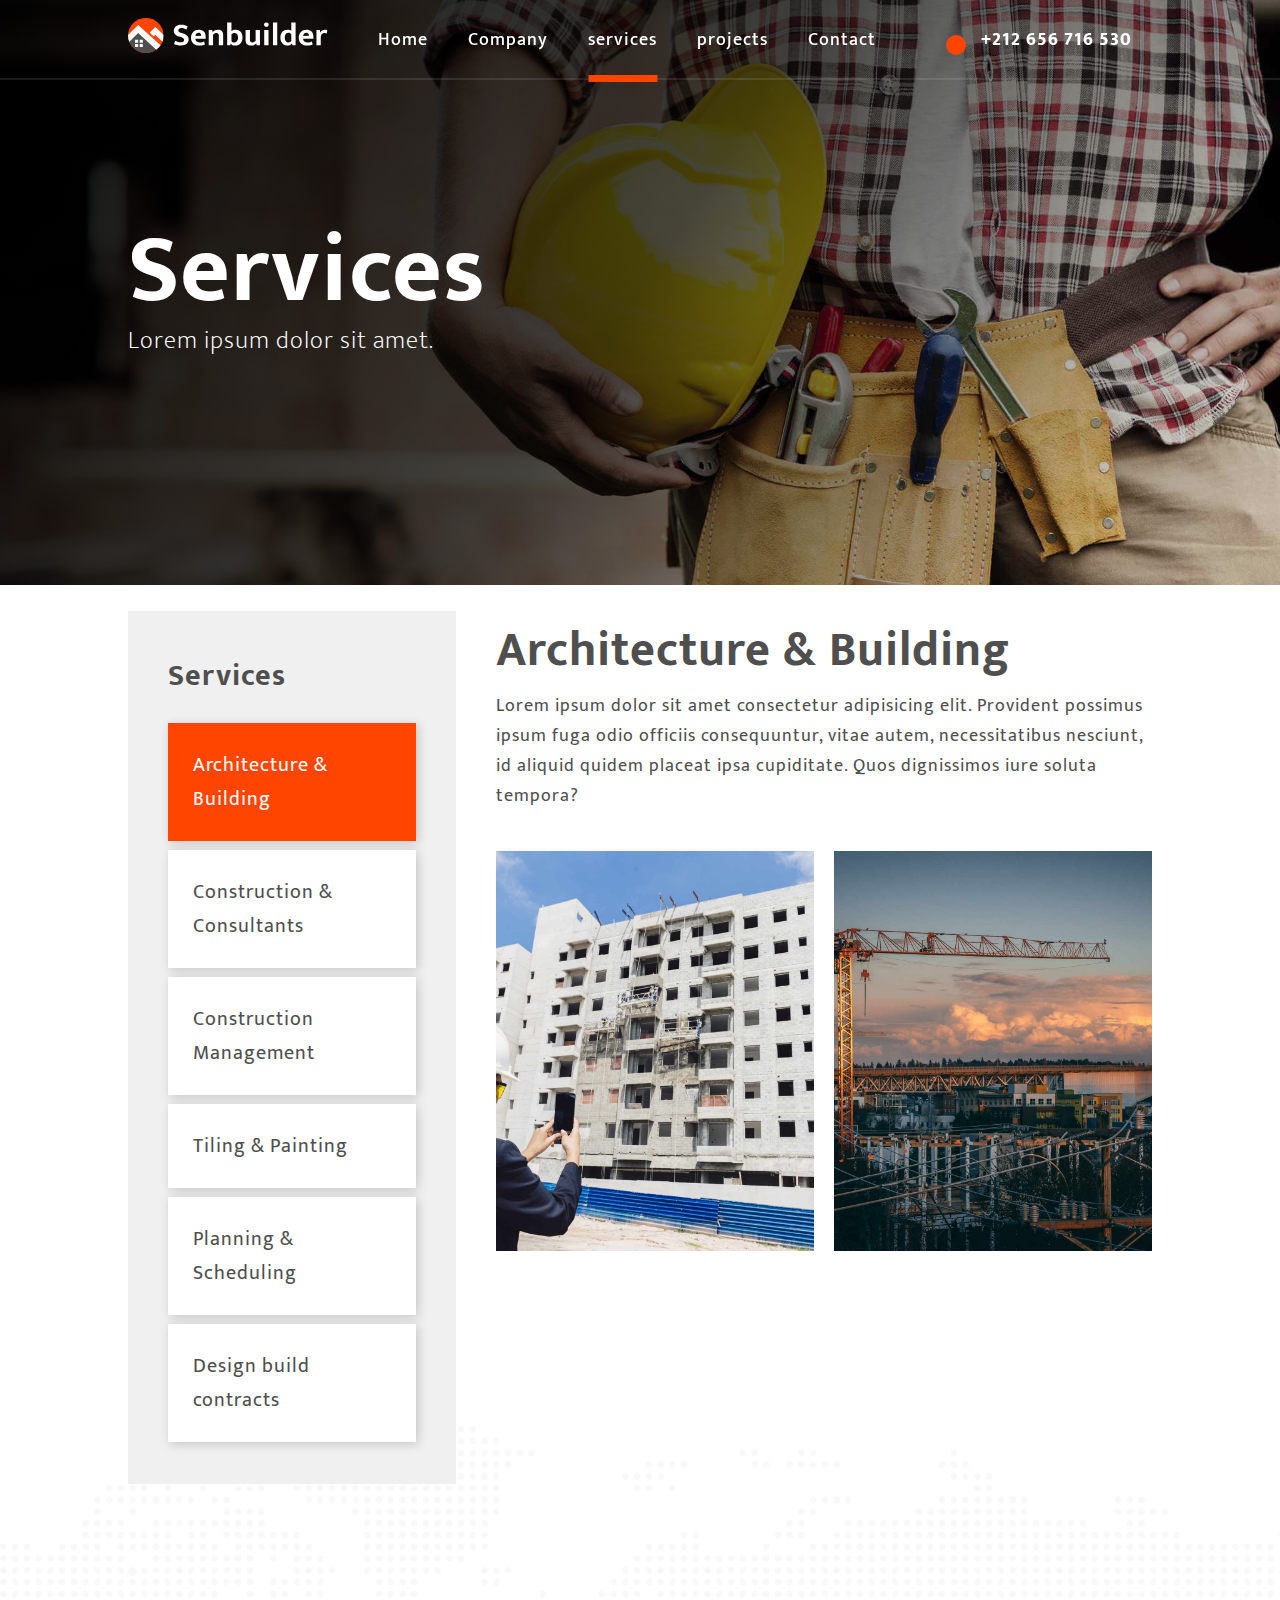
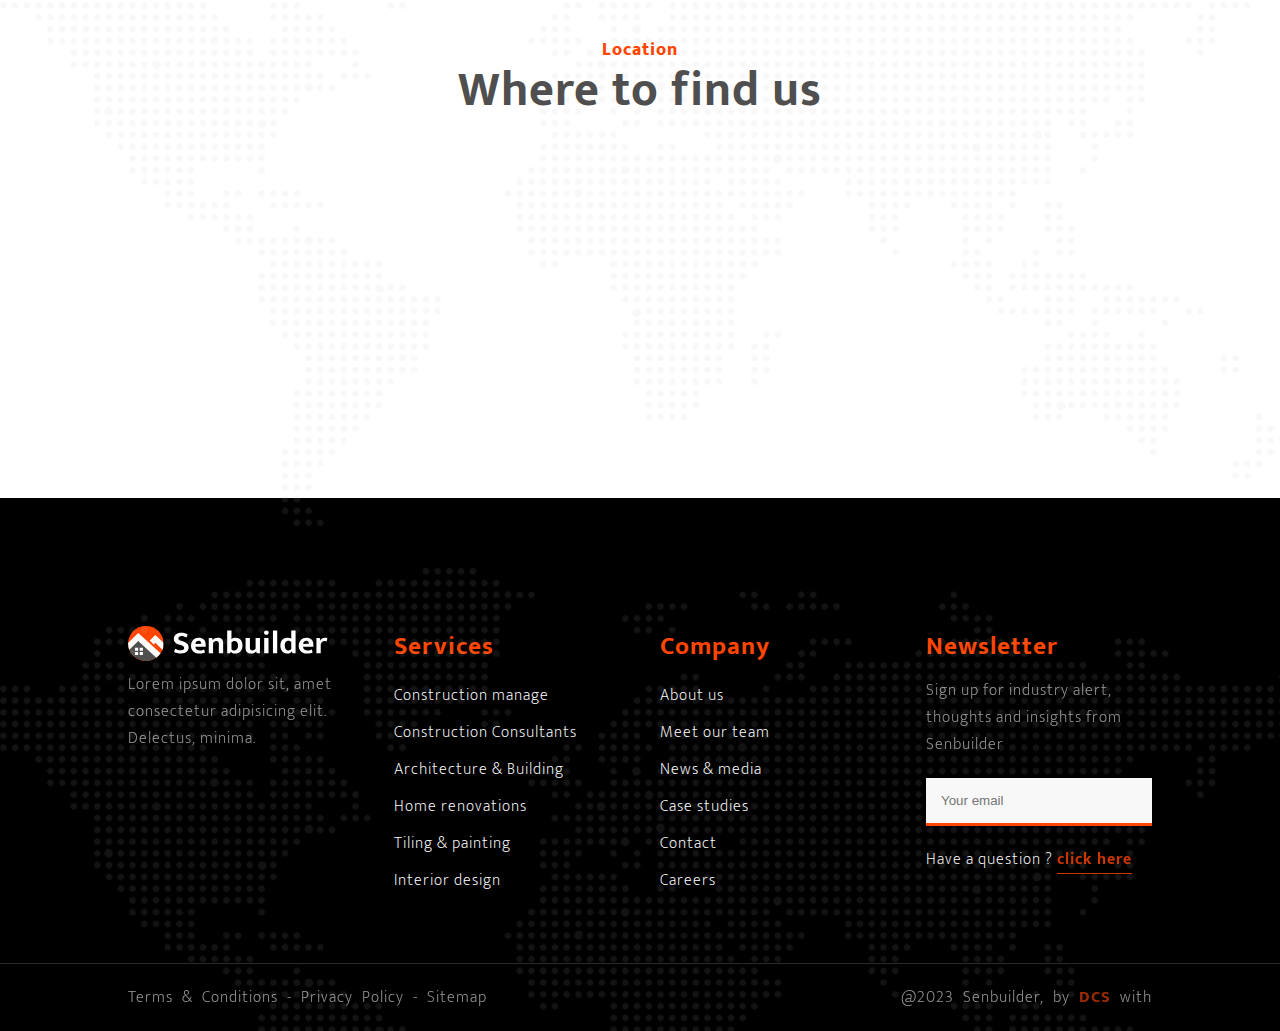
<file: pages/service.html>
<!DOCTYPE html>
<html lang="en">
<head>
    <meta charset="UTF-8">
    <meta name="viewport" content="width=device-width, initial-scale=1.0">
    <title>Senbuilder | Services</title>
    <link rel="stylesheet" href="../public/css/style.css">
    <link rel="stylesheet" href="https://cdnjs.cloudflare.com/ajax/libs/font-awesome/6.2.1/css/all.min.css" integrity="sha512-MV7K8+y+gLIBoVD59lQIYicR65iaqukzvf/nwasF0nqhPay5w/9lJmVM2hMDcnK1OnMGCdVK+iQrJ7lzPJQd1w==" crossorigin="anonymous" referrerpolicy="no-referrer"
    />
</head>
<body>
    <header class="service">
        <div class="rail"></div>
        <div class="navbar">
            <a href="#" class="logo"><img src="../assets/logo.svg" alt="logo"></a>
            <ul class="menu-list">
                <li><a href="../index.html">Home</a></li>
                <li>
                    <a href="./company.html">Company</a>
                </li>
                <li class="active"><a href="#">services</a></li>
                <li><a href="./projects.html">projects</a></li>
                <li><a href="./contact.html">Contact</a></li>
            </ul>
            <a href="tel:0656716530" class="tel"><i class="fa-solid fa-phone"></i> +212 656 716 530</a>
            <button class="open"><i class="fa-solid fa-bars"></i></button>
            <nav class="navbar-mobile">
                <button class="close"><i class="fa-solid fa-xmark"></i></button>
                <ul class="menu">
                    <li><a href="../index.html">Home</a></li>
                    <li>
                        <a href="./company.html">Company</a>
                    </li>
                    <li class="active"><a href="#">services</a></li>
                    <li><a href="./projects.html">projects</a></li>
                    <li><a href="./contact.html">Contact</a></li>
                </ul>
            </nav>
        </div>
        <div class="banner interne">
            <img src="../assets/service.jpg" alt="Image">
            <div class="item">
                <h1>Services</h1>
                <span>Lorem ipsum dolor sit amet.</span>
                <div class="btn-group">
                    <a href="#" role="button" class="btn">Contact us <i class="fa-solid fa-phone-flip"></i></a>
                    <a href="#" role="button" class="btn">Our services <i class="fa-solid fa-arrow-right-long"></i></a>
                </div>
            </div>
        </div>
    </header>
    <main>
        <section id="service-list">
            <div class="service-menu">
                <div class="filter">
                    <h4>Services</h4>
                    <div class="checkbox">
                        <label class="filterChecked"><input type="radio" name='check' rel="service-1" onchange="change()" checked/>Architecture & Building <i class="fa-solid fa-arrow-right"></i></label>
                    </div>
                    <div class="checkbox">
                        <label class="filterChecked"><input type="radio" name='check' rel="service-2" onchange="change()"/>Construction & Consultants <i class="fa-solid fa-arrow-right"></i></label>
                    </div>
                    <div class="checkbox">
                        <label class="filterChecked"><input type="radio" name='check' rel="service-3" onchange="change()"/>Construction Management <i class="fa-solid fa-arrow-right"></i></label>
                    </div>
                    <div class="checkbox">
                        <label class="filterChecked"><input type="radio" name='check' rel="service-4" onchange="change()"/>Tiling & Painting <i class="fa-solid fa-arrow-right"></i></label>
                    </div>
                    <div class="checkbox">
                        <label class="filterChecked"><input type="radio" name='check' rel="service-5" onchange="change()"/>Planning & Scheduling <i class="fa-solid fa-arrow-right"></i></label>
                    </div>
                    <div class="checkbox">
                        <label class="filterChecked"><input type="radio" name='check' rel="service-6" onchange="change()"/>Design build contracts <i class="fa-solid fa-arrow-right"></i></label>
                    </div>
                </div>
            </div>
            <div class="service-container">
                <div class="result">
                    <div class="service service-1">
                        <h3>Architecture & Building</h3>
                        <p>Lorem ipsum dolor sit amet consectetur adipisicing elit. Provident possimus ipsum fuga odio officiis consequuntur, vitae autem, necessitatibus nesciunt, id aliquid quidem placeat ipsa cupiditate. Quos dignissimos iure soluta tempora?</p>
                        <div class="gallery">
                            <div class="item">
                                <img src="../assets/building/1.jpg" alt="Image">
                                <span class="title">Architecture</span>
                            </div>
                            <div class="item">
                                <img src="../assets/building/2.jpg" alt="Image">
                                <span class="title">Building</span>
                            </div>
                        </div>
                    </div>
                    <div class="service service-2">
                        <h3>Construction & Consultants</h3>
                        <p>Lorem ipsum dolor sit amet consectetur adipisicing elit. Provident possimus ipsum fuga odio officiis consequuntur, vitae autem, necessitatibus nesciunt, id aliquid quidem placeat ipsa cupiditate. Quos dignissimos iure soluta tempora?</p>
                        <div class="gallery">
                            <div class="item">
                                <img src="../assets/building/3.jpg" alt="Image">
                                <span class="title">Architecture</span>
                            </div>
                            <div class="item">
                                <img src="../assets/building/4.jpg" alt="Image">
                                <span class="title">Building</span>
                            </div>
                        </div>
                    </div>
                    <div class="service service-3">
                        <h3>Construction Management</h3>
                        <p>Lorem ipsum dolor sit amet consectetur adipisicing elit. Provident possimus ipsum fuga odio officiis consequuntur, vitae autem, necessitatibus nesciunt, id aliquid quidem placeat ipsa cupiditate. Quos dignissimos iure soluta tempora?</p>
                        <div class="gallery">
                            <div class="item">
                                <img src="../assets/building/5.jpg" alt="Image">
                                <span class="title">Architecture</span>
                            </div>
                            <div class="item">
                                <img src="../assets/building/6.jpg" alt="Image">
                                <span class="title">Building</span>
                            </div>
                        </div>
                    </div>
                    <div class="service service-4">
                        <h3>Tiling & Painting</h3>
                        <p>Lorem ipsum dolor sit amet consectetur adipisicing elit. Provident possimus ipsum fuga odio officiis consequuntur, vitae autem, necessitatibus nesciunt, id aliquid quidem placeat ipsa cupiditate. Quos dignissimos iure soluta tempora?</p>
                        <div class="gallery">
                            <div class="item">
                                <img src="../assets/building/7.jpg" alt="Image">
                                <span class="title">Architecture</span>
                            </div>
                            <div class="item">
                                <img src="../assets/building/8.jpg" alt="Image">
                                <span class="title">Building</span>
                            </div>
                        </div>
                    </div>
                    <div class="service service-5">
                        <h3>Planning & Scheduling</h3>
                        <p>Lorem ipsum dolor sit amet consectetur adipisicing elit. Provident possimus ipsum fuga odio officiis consequuntur, vitae autem, necessitatibus nesciunt, id aliquid quidem placeat ipsa cupiditate. Quos dignissimos iure soluta tempora?</p>
                        <div class="gallery">
                            <div class="item">
                                <img src="../assets/building/9.jpg" alt="Image">
                                <span class="title">Architecture</span>
                            </div>
                            <div class="item">
                                <img src="../assets/building/3.jpg" alt="Image">
                                <span class="title">Building</span>
                            </div>
                        </div>
                    </div>
                    <div class="service service-6">
                        <h3>Design build contracts</h3>
                        <p>Lorem ipsum dolor sit amet consectetur adipisicing elit. Provident possimus ipsum fuga odio officiis consequuntur, vitae autem, necessitatibus nesciunt, id aliquid quidem placeat ipsa cupiditate. Quos dignissimos iure soluta tempora?</p>
                        <div class="gallery">
                            <div class="item">
                                <img src="../assets/building/4.jpg" alt="Image">
                                <span class="title">Architecture</span>
                            </div>
                            <div class="item">
                                <img src="../assets/building/2.jpg" alt="Image">
                                <span class="title">Building</span>
                            </div>
                        </div>
                    </div>
                </div>
            </div>
        </section>
    </main>
    <footer>
        <div class="map">
            <div class="title">
                <span>Location</span>
                <h2>Where to find us</h2>
            </div>
            <iframe src="https://www.google.com/maps/embed?pb=!1m18!1m12!1m3!1d6647.187998399065!2d-7.636170653768081!3d33.58988923068274!2m3!1f0!2f0!3f0!3m2!1i1024!2i768!4f13.1!3m3!1m2!1s0xda7d29370178259%3A0x56f4486d1d72b804!2sGAUTHIER%2C%20Casablanca%2020250!5e0!3m2!1sfr!2sma!4v1691161886900!5m2!1sfr!2sma"
                width="600" height="450" style="border:0;" allowfullscreen="" loading="lazy" referrerpolicy="no-referrer-when-downgrade"></iframe>
        </div>
        <div class="bande1">
            <div class="bloc">
                <img src="../assets/logo.svg" alt="logo du site">
                <p>Lorem ipsum dolor sit, amet consectetur adipisicing elit. Delectus, minima.</p>
                <ul class="social">
                    <li>
                        <a href="https://www.facebook.com"><i class="fa-brands fa-facebook-f"></i></a>
                    </li>
                    <li>
                        <a href="https://www.twitter.com"><i class="fa-brands fa-twitter"></i></a>
                    </li>
                    <li>
                        <a href="https://www.instagram.com"><i class="fa-brands fa-instagram"></i></a>
                    </li>
                </ul>
            </div>
            <div class="bloc">
                <h4>Services</h4>
                <ul>
                    <li>
                        <a href="#">Construction manage</a>
                    </li>
                    <li>
                        <a href="#">Construction Consultants</a>
                    </li>
                    <li>
                        <a href="#">Architecture & Building</a>
                    </li>
                    <li>
                        <a href="#">Home renovations</a>
                    </li>
                    <li>
                        <a href="#">Tiling & painting</a>
                    </li>
                    <li>
                        <a href="#">Interior design</a>
                    </li>

                </ul>
            </div>
            <div class="bloc">
                <h4>Company</h4>
                <ul>
                    <li>
                        <a href="#">About us</a>
                    </li>
                    <li>
                        <a href="#">Meet our team</a>
                    </li>
                    <li>
                        <a href="#">News & media</a>
                    </li>
                    <li>
                        <a href="#">Case studies</a>
                    </li>
                    <li>
                        <a href="#">Contact</a>
                    </li>
                    <li>
                        <a href="#">Careers</a>
                    </li>
                </ul>
            </div>
            <div class="bloc">
                <h4>Newsletter</h4>
                <p>Sign up for industry alert, thoughts and insights from Senbuilder</p>
                <form action="#">
                    <input type="text" name="newsletter" placeholder="Your email">
                    <i class="fa-solid fa-circle-chevron-right"></i>
                </form>
                <p>Have a question ? <b>click here</b></p>
            </div>
        </div>
        <div class="bande2">
            <p>Terms & Conditions - Privacy Policy - Sitemap</p>
            <p>@2023 Senbuilder, by <b>DCS</b> with <i class="fa-solid fa-heart"></i></p>
        </div>
    </footer>
    <script src="../public/js/script.js"></script>
</body>
</html>
</file>
<file: public/css/style.css>
@import url('https://fonts.googleapis.com/css2?family=Mukta:wght@200;300;400;500;800&display=swap');
:root {
    --color0: #fff;
    --color1: orangered;
    --color2: #4F4F4F;
    --color3: #f0f0f0;
    --font: "Mukta", sans serif;
    --hover: black;
    --radius: 50px;
    --gradient: linear-gradient(45deg, #ff0000, #ffad00);
}

* {
    padding: 0%;
    margin: 0%;
    box-sizing: border-box;
}

.project .result .gallery {
    display: flex;
}

.project .result .gallery .item {
    width: auto;
}

section#project .checkbox {
    width: auto;
}

label.filterChecked {
    background: var(--color1);
}

.checkbox label {
    background: var(--color0);
    margin: 2px 0;
    padding: 25px;
    font-size: 20px;
    cursor: pointer;
    transition: all .3s linear;
    display: block;
    position: relative;
    box-shadow: 2px 2px 10px #0000002e;
}

section#project .checkbox label {
    box-shadow: none;
    margin: 4px;
    padding: 10px 20px;
    font-size: 16px;
    text-transform: uppercase;
    letter-spacing: 4px;
}

.checkbox label i {
    position: absolute;
    right: 30px;
    top: 50%;
    transform: translateY(-50%);
    font-size: 18px;
}

label.filterChecked {
    background: var(--color1);
    color: var(--color0);
}

.filter {
    display: flex;
    flex-direction: column;
    background: var(--color3);
    padding: 40px;
    grid-gap: 5px;
}

section#project .filter {
    display: flex;
    flex-direction: row;
    flex-wrap: wrap;
    align-items: center;
    justify-content: center;
    padding: 20px 0;
}

.filter h4 {
    font-size: 30px;
    margin-bottom: 15px;
}

.filter input {
    display: none;
}

.gallery .item img {
    width: 100%;
    height: 100%;
    object-fit: cover;
    transition: all .3s linear;
}

.gallery .item:hover img {
    transform: scale(1.2);
}

.gallery .item span {
    position: absolute;
    inset: 0;
    background: #000000bd;
    display: flex;
    justify-content: center;
    align-items: center;
    font-size: 40px;
    letter-spacing: 2px;
    color: var(--color1);
    font-weight: 900;
    transition: all .3s linear;
    transform: translate(100%);
}

.gallery .item:hover span {
    transform: translate(0);
}

.gallery {
    display: flex;
    grid-gap: 20px;
    padding: 40px 0;
}

.gallery .item {
    width: 50%;
    height: 400px;
    overflow: hidden;
    position: relative;
}

.service-container {
    overflow: hidden;
    font-size: 18px;
}

.service-container .service {
    flex-direction: column;
}

.service-container h3 {
    font-size: 48px;
}

.swiper-button-next,
.swiper-rtl .swiper-button-prev {
    right: 60px !important;
    width: 40px !important;
    height: 40px !important;
    border-radius: 50%;
    background: var(--hover);
}

.swiper-button-next,
.swiper-button-prev {
    opacity: .4;
    transition: all .3s linear;
}

.swiper-button-next:hover,
.swiper-button-prev:hover {
    opacity: 1;
}

input:focus,
textarea:focus,
select:focus {
    outline: none;
    box-shadow: -3px 0px 0px var(--color1);
}

.submit-group {
    display: flex;
    justify-content: flex-start;
    align-items: center;
    grid-gap: 30px;
    margin-top: 15px;
}

.submit-group .btn {
    border: 1px solid #4f4f4f61;
    border-radius: 0;
    padding: 15px 20px;
    letter-spacing: 1px;
    font-size: 18px;
    background: transparent;
    color: var(--hover);
    border-radius: var(--radius);
}

.submit-group label {
    margin-left: 15px;
}

form {
    display: flex;
    flex-direction: column;
    align-items: stretch;
    justify-content: stretch;
    grid-gap: 10px;
    padding: 2% 4%;
}

.input-group {
    display: flex;
    width: 100%;
    grid-gap: 10px;
    position: relative;
}

.input-group input,
textarea,
select {
    width: 100%;
    padding: 18px;
    font-size: 16px;
    letter-spacing: 1px;
    border: none;
    background: var(--color3);
    font-family: var(--font);
    color: var(--color2);
    transition: all .3s linear;
    position: relative;
}

.input-group input:placeholder,
textarea:placeholder,
select option {
    color: var(--color2);
}

select {
    appearance: none;
    /* Remove default styling */
    -webkit-appearance: none;
    /* For Safari */
}

select option {
    padding: 10px;
    transition: all .3s linear;
    font-size: 16px;
    letter-spacing: 1px;
    appearance: none;
}

select option:hover {
    background: var(--color1);
    color: var(--color0);
}

select~i {
    position: absolute;
    right: 20px;
    top: 50%;
    transform: translateY(-50%);
    color: var(--color1);
}

form h3 {
    font-size: 25px;
}

form p {
    padding: 0px 0 15px;
    font-size: 16px;
}

section#contact-form aside .info {
    padding: 40px 0;
    font-weight: 500;
    font-size: 20px;
}

.img-bloc img {
    width: 100%;
    height: 100%;
    object-fit: cover;
    object-position: left;
}

#hero .img-bloc img {
    object-position: right;
}

.img-bloc {
    width: 50%;
}

.twin-contact {
    display: flex;
    flex-direction: column;
}

.twin-contact b {
    font-size: 20px;
}

main {
    position: relative;
}

a {
    text-decoration: none;
    color: var(--color1);
}

a.tel {
    padding: 10px 20px;
    font-size: 18px;
    letter-spacing: 1px;
    color: var(--color0);
    border: none;
    font-weight: 900;
    display: flex;
    grid-gap: 15px;
    align-items: flex-end;
    justify-content: center;
}

a.tel i {
    color: var(--color0);
    background-color: var(--color1);
    padding: 10px;
    border-radius: 50%;
    font-size: 12px;
}

ul.menu-list li:before {
    content: "";
    position: absolute;
    background: var(--color1);
    top: calc(100% + 20px);
    left: 50%;
    width: 100%;
    height: 7px;
    transform: translate(-50%);
    opacity: 0;
    transition: all .3s linear;
}

ul.menu-list li.active:before,
ul.menu-list li:hover:before {
    opacity: 1;
}

ul.menu-list li {
    position: relative;
}

.btn-group {
    display: flex;
    justify-content: flex-start;
    align-items: center;
    grid-gap: 10px;
    margin-top: 35px;
}

.banner.interne .btn-group {
    display: none;
}

.btn-group .btn:nth-child(2) {
    background: var(--hover);
}

.btn {
    position: relative;
    background: var(--gradient);
    color: var(--color0);
    padding: 10px 20px;
    font-size: 20px;
    transition: all 0.8s cubic-bezier(0.77, 0.2, 0.05, 1);
    font-weight: 500;
    border-radius: var(--radius);
}

.btn i {
    padding-left: 10px;
    font-size: 17px;
    transition: all .3s linear;
}

.btn:hover i {
    padding-left: 25px;
}

.btn:hover {
    background: var(--hover);
    padding-right: 20px;
    color: var(--color0);
}

body {
    height: 100%;
    background: var(--color0);
    font-family: var(--font);
    overflow-x: hidden;
    color: var(--color2);
    font-size: 16px;
    letter-spacing: 1px;
}

header {
    display: flex;
    justify-content: space-between;
    align-items: center;
    position: relative;
    top: 0px;
    height: 100vh;
    width: 100%;
    left: 0px;
}

ul.menu-list {
    position: relative;
    display: flex;
    grid-gap: 40px;
    list-style: none;
    align-items: center;
    justify-content: center;
}

ul.menu-list li a {
    font-size: 18px;
    letter-spacing: 1px;
    font-weight: 500;
    color: var(--color0);
}

header>div.navbar {
    display: flex;
    padding: 40px 10%;
    width: 100%;
    position: fixed;
    top: 0;
    height: 50px;
    z-index: 999;
    align-items: center;
    justify-content: space-between;
    transition: all .3s linear;
}

header>div.navbar.fixed {
    background-color: var(--hover);
}

header>div.navbar:before {
    content: "";
    position: absolute;
    border: 1px solid #ffffff;
    width: 100%;
    left: 0;
    bottom: 0;
    opacity: .1;
}

header a.logo img {
    max-width: 200px;
}

header button.close,
header button.open {
    position: absolute;
    top: 50px;
    background-color: transparent;
    font-size: 60px;
    color: var(--color0);
    cursor: pointer;
    z-index: 9999;
    border: none;
}

header button.open {
    font-family: var(--font1);
    right: 30px;
    z-index: 9;
    padding: 0px 20px;
    top: 30px;
    border-radius: 5px;
    color: var(--color0);
    /* background: var(--color1); */
    /* border: 1px solid var(--color1); */
    cursor: pointer;
    display: none;
    font-size: 30px;
    word-spacing: 10px;
    position: initial;
}

header nav.navbar-mobile {
    position: fixed;
    right: 0px;
    background-color: var(--hover);
    height: 100vh;
    width: 100%;
    z-index: 9999;
    display: flex;
    justify-content: center;
    align-items: center;
    flex-direction: column;
    transition: all 0.5s linear 0s;
    display: none;
    top: 0;
}

header nav.navbar-mobile ul {
    display: flex;
    flex-direction: column;
    justify-content: center;
    align-items: center;
    text-align: center;
    /* width: 100%; */
    position: absolute;
    margin: 0px;
    padding: 0px;
    /* display: none; */
    top: 0;
    height: 100%;
}

header nav.navbar-mobile ul li {
    list-style: none;
    margin: 16px 0;
    position: relative;
    width: 100%;
    overflow: hidden;
    padding: 5px 20px;
}

header nav.navbar-mobile ul li::before {
    content: "";
    position: absolute;
    width: 100%;
    background-color: var(--color1);
    z-index: -1;
    transition: all 0.3s ease-in-out 0s;
    transform: translate(100%);
    height: 2px;
    bottom: 0;
}

header nav.navbar-mobile ul li:hover::before {
    transform: translate(0px);
}

header nav.navbar-mobile ul li a {
    margin: 10px;
    font-size: 32px;
    text-align: center;
    font-family: var(--font2);
    transition: all 0.3s linear 0s;
    color: var(--color0);
}

header nav.navbar-mobile ul li:hover a {
    color: var(--color1);
}

.banner {
    height: 100vh;
    width: 100%;
}

.banner.interne {
    position: absolute;
    display: flex;
    justify-content: flex-start;
    align-items: center;
    height: 65vh;
    top: 0;
}

header.service {
    height: 65vh;
}

.banner.interne:before {
    content: "";
    position: absolute;
    inset: 0;
    background: linear-gradient(122deg, #000000f0, #000000b8, transparent);
    z-index: 1;
}

.banner.interne .item h1 {
    position: relative;
    font-size: 6rem;
    line-height: 1;
}

.banner.interne .item {
    font-size: 25px;
    position: relative;
    padding-left: 10%;
    font-weight: 100;
    color: var(--color0);
    z-index: 1;
}

.banner.interne img {
    position: absolute;
    width: 100%;
    height: 100%;
    object-fit: cover;
    object-position: top;
}

.slideshow {
    position: absolute;
    z-index: 1;
    top: 0px;
    left: 0px;
    width: 100vw;
    height: 100vh;
    overflow: hidden;
}

.slideshow .slider {
    width: 100vw;
    height: 100vw;
    z-index: 2;
}

.slideshow .slider * {
    outline: none;
}

.slideshow .slider .item {
    height: 100vh;
    width: 100vw;
    position: relative;
    overflow: hidden;
    border: none;
}

.slideshow .slider .item::before {
    content: "";
    position: absolute;
    inset: 0px;
    background: linear-gradient(126deg, #000000bd, #0000009e, transparent);
    z-index: 1;
}

.slideshow .slider .item .text {
    display: none;
}

.slideshow .slider .item img {
    min-width: 101%;
    min-height: 101%;
    position: absolute;
    top: 50%;
    left: 50%;
    transform: translate(-50%, -50%);
}

.slideshow .slick-dots {
    position: absolute;
    z-index: 100;
    width: 34px;
    height: auto;
    inset: 90vh 40px auto auto;
    color: rgb(255, 255, 255);
    display: block;
    top: 45vh;
}

.slideshow .slick-dots li {
    display: block;
    width: 100%;
    height: auto;
}

.slideshow .slick-dots li button {
    position: relative;
    width: 20px;
    height: 15px;
    text-align: center;
}

.slideshow .slick-dots li button::before {
    content: "";
    background: var(--color0);
    color: rgb(255, 255, 255);
    height: 2px;
    width: 20px;
    border-radius: 0px;
    position: absolute;
    top: 50%;
    right: 0px;
    left: auto;
    transform: translateY(-50%);
    transition: all 0.3s ease-in-out 0s;
    opacity: 1;
}

.slideshow .slick-dots li.slick-active button::before {
    width: 40px;
    opacity: 1;
    background: var(--color1);
}

.slideshow.slideshow-right {
    left: 0px;
    z-index: 1;
    width: 50vw;
    pointer-events: none;
}

.slideshow.slideshow-right .slider {
    left: 0px;
    position: absolute;
}

.slideshow-text {
    position: absolute;
    top: 50vh;
    left: 0%;
    transform: translate(0%, -50%);
    z-index: 100;
    font-size: 40px;
    width: 60vw;
    text-align: left;
    color: rgb(255, 255, 255);
    font-weight: 100;
    display: block;
    flex-direction: column;
    align-items: center;
    justify-content: center;
    padding: 10% 0% 10% 10%;
}

.slideshow-text h1 {
    text-transform: inherit;
    padding: 0px;
    margin: 0px;
    line-height: 1;
    font-size: 5rem;
}

.slideshow-text span {
    font-size: 18px;
    font-family: var(--font2);
    letter-spacing: 2px;
    line-height: 1.5;
    display: block;
    margin: 30px 0;
    text-align: justify;
}

.slideshow-text button {
    display: block;
    text-align: center;
    left: 50%;
    position: relative;
    transform: translate(-50%);
    padding: 15px 30px;
    border: 1px solid var(--color1);
    border-radius: 5px;
    font-size: 16px;
    color: var(--color1);
    cursor: pointer;
    transition: all 0.3s linear 0s;
    margin-top: 40px;
    overflow: hidden;
    font-family: var(--font1);
    letter-spacing: 5px;
    text-transform: uppercase;
    background: transparent;
}

.slideshow-text button:hover {
    color: var(--color0);
}

.slideshow-text button::before {
    content: "";
    position: absolute;
    inset: 0px;
    background: var(--color1);
    z-index: -1;
    transform: translateY(60px);
    border-radius: 31% 69% 70% 30% / 48% 29% 71% 52%;
    transition: all 0.5s ease-in-out 0s;
}

.slideshow-text button:hover::before {
    transform: translateY(0px);
    border-radius: 5px;
}


/* -------------------------------------------------------------------------------------------------- */

main {
    position: relative;
}

section {
    position: relative;
    padding: 2% 0%;
    margin: 0% 10%;
    z-index: 1;
}

section#contact-info .title {
    font-size: 48px;
    line-height: 1;
    text-align: center;
}

section#contact-info .title span {
    font-size: 30px;
    font-weight: 900;
    color: var(--color1);
}

section#contact-info {
    display: flex;
    flex-direction: column;
    align-items: center;
    grid-gap: 50px;
    padding: 5% 0;
}

section#contact-info .container {
    display: flex;
    grid-gap: 20px;
    width: 100%;
}

section#contact-info .container .bloc {
    width: 100%;
    display: flex;
    flex-direction: column;
    border: 1px solid #d9d9d9;
    padding: 20px 0px 0;
    justify-content: center;
    height: fit-content;
}

section#contact-info .container .bloc h3 {
    font-size: 30px;
    white-space: nowrap;
    padding: 0 30px;
}

section#contact-info .container .bloc span {
    padding: 0 30px;
}

section#contact-info .container .bloc div {
    padding: 20px;
    background: var(--color3);
    display: flex;
    justify-content: center;
    align-items: center;
    grid-gap: 20px;
    font-size: 25px;
    margin-top: 30px;
    font-weight: 900;
}

section#contact-info .container .bloc div span.ico {
    width: 50px;
    height: 50px;
    border-radius: 50%;
    background: var(--color1);
    display: flex;
    justify-content: center;
    align-items: center;
    color: var(--color0);
    padding: 10px;
}

section#project h2 {
    font-size: 48px;
    padding-bottom: 20px;
    text-align: center;
}

section.more-about {
    font-size: 20px;
    background: var(--hover);
    margin: 0;
    padding: 4% 10%;
    color: var(--color0);
}

section.more-about h2 {
    font-size: 48px;
    color: var(--color1);
}

section.more-about .content {
    display: grid;
    grid-template-columns: 1fr 1fr;
    grid-gap: 20px;
    padding: 20px 0;
}

section#service-list {
    display: grid;
    grid-template-columns: 1fr 2fr;
    grid-gap: 40px;
}

section#testimonial {
    display: flex;
    grid-gap: 10%;
    padding: 5% 10%;
    background: url(../../assets/testimony.jpg);
    margin: 5% 0;
    background-color: #343434b0;
    background-blend-mode: soft-light;
    background-attachment: fixed;
}

section#testimonial .swiper-button-next:after,
section#testimonial .swiper-button-prev:after {
    color: var(--color0);
    font-size: 12px;
    font-weight: 900;
}

section#testimonial .testimony {
    background: var(--gradient);
    padding: 2% 10% 4%;
    position: relative;
    width: 50%;
    font-size: 18px;
    text-align: center;
    backdrop-filter: blur(10px);
    color: var(--color0);
    font-style: italic;
    font-weight: 100;
    top: 150px;
}

section#testimonial .testimony:before {
    content: "";
    position: absolute;
    width: 100px;
    height: 100px;
    background: url(../../assets/q.png);
    left: 100px;
    top: 0%;
    background-size: contain;
    background-repeat: no-repeat;
    background-position: center;
    opacity: .2;
}

section#testimonial .testimony:after {
    content: "";
    position: absolute;
    width: 50px;
    height: 50px;
    background: url(../../assets/q.png);
    right: 115px;
    bottom: 10%;
    background-size: contain;
    background-repeat: no-repeat;
    background-position: center;
    opacity: .2;
    transform: rotate(180deg);
}

.swiper-button-prev,
.swiper-rtl .swiper-button-next {
    left: 60px !important;
    background: var(--hover);
    width: 40px !important;
    height: 40px !important;
    border-radius: 50%;
}

section#testimonial img {
    width: 50px;
    border-radius: 50%;
    height: 50px;
    margin: 10px 0;
    position: relative;
}

section#testimonial .title h2 {
    font-size: 48px;
    color: var(--color0);
}

section#testimonial .title p {
    color: var(--color0);
    font-size: 16px;
    font-weight: 400;
}

section#team {
    display: flex;
    flex-direction: column;
    align-items: center;
    justify-content: center;
    grid-gap: 20px;
}

section#team .container {
    display: flex;
    align-items: center;
    justify-content: center;
    grid-gap: 30px;
}

section#team h2 {
    font-size: 48px;
}

section#about {
    display: grid;
    grid-template-columns: 1fr 1fr;
    align-items: stretch;
    grid-gap: 40px;
    padding: 0% 5% 8%;
}

section#about.company {
    padding: 8% 5%;
    margin: 0 5%;
}

section#about .img-bloc {
    width: 100%;
}

section#about .container {
    display: flex;
    flex-direction: column;
    grid-gap: 20px;
    align-items: flex-start;
}

section#about .jumbotron {
    box-shadow: 10px 10px 50px #0000003b;
    padding: 25px;
    display: flex;
    grid-gap: 20px;
}

section#about .jumbotron i {
    color: var(--color1);
    font-size: 25px;
}

section#about ul {
    padding: 20px 40px;
    font-weight: 600;
}

section#about.company .container ul {
    column-count: 2;
    list-style: none;
    padding: 5% 0;
}

section#about.company .container ul li {
    margin-bottom: 16px;
    font-size: 20px;
}

section#about.company .container ul i {
    color: var(--color1);
    padding-right: 15px;
    font-size: 20px;
}

section#about .title {
    padding-bottom: 10px;
}

section#about .title h2 {
    font-size: 48px;
    line-height: 1.1;
}

section#about .title span,
section#testimonial .title span {
    color: var(--color1);
    font-weight: 900;
    padding-left: 70px;
    position: relative;
}

section#about .title span:before,
section#testimonial .title span:before {
    content: "";
    position: absolute;
    width: 50px;
    height: 2px;
    background: var(--color1);
    left: 0;
    top: 50%;
    transform: translate(0, -50%);
}

section#contact-form {
    position: relative;
    box-shadow: 1px 1px 50px #0000001c;
    margin: 0 15%;
    top: -100px;
    background: #ffffff;
    display: flex;
    grid-gap: 0px;
    padding: 0;
}

section#contact-form aside {
    background: var(--gradient);
    padding: 20px 40px;
    color: var(--color0);
    font-size: 18px;
}

section#contact-form aside a.tel {
    width: fit-content;
    padding: 0;
    font-size: 24px;
    font-weight: 100;
    letter-spacing: 2px;
}

section#contact-form aside a.tel:hover i {
    font-size: 20px;
    border: 2px solid #ff7a4c;
    padding: 15px;
    box-shadow: 1px 1px 50px #ffa500;
}

section#contact-form aside a.tel i {
    font-size: 20px;
    border: 2px solid #f9480b00;
    padding: 15px;
    transition: all .3s linear;
}

section#contact-form aside span {
    white-space: nowrap;
    font-size: 16px;
}

section#contact-form aside h4 {
    font-size: 23px;
    padding: 10px 0;
}

section#recent {
    display: flex;
    flex-direction: column;
    align-items: center;
    justify-content: center;
    grid-gap: 30px;
    text-align: center;
}

section#recent .title h2 {
    font-size: 48px;
    line-height: 1.2;
}

section#recent .title span {
    font-weight: 900;
    color: var(--color1);
    font-size: 20px;
}

section#recent .container {
    display: grid;
    grid-gap: 40px;
    grid-template-columns: repeat(3, 1fr);
}

section#recent .container .feature {
    display: flex;
    height: 660px;
    flex-direction: column;
    box-shadow: 10px 10px 50px #0000001f;
}

section#recent .container .feature .description h3 {
    font-size: 24px;
    line-height: 1.5;
}

section#recent .container .feature .description h3 span.subtitle {
    font-weight: 400;
    font-size: 20px;
    color: var(--color1);
    display: block;
}

section#recent .container .feature .img {
    width: 100%;
    overflow: hidden;
    height: 400px;
}

section#recent .container .feature .img img {
    width: 100%;
    height: 100%;
    object-fit: cover;
    transition: all .3s linear;
}

section#recent .container .feature:hover .img img {
    transform: scale(1.3);
}

section#recent .container .feature .description {
    display: flex;
    flex-direction: column;
    align-items: flex-start;
    grid-gap: 20px;
    padding: 40px;
    text-align: left;
}

section#recent .container .feature .description p {
    border-bottom: 1px solid #d7d7d7;
    padding-bottom: 30px;
    margin-bottom: 20px;
}

section#hero {
    display: flex;
    grid-gap: 30px;
    margin: 5% 10% 2%;
}

section#hero .container {
    background: var(--gradient);
    padding: 5%;
    color: var(--color0);
    width: 50%;
}

section#hero .container .twin {
    display: flex;
    grid-gap: 40px;
}

section#hero .container .twin i {
    font-size: 50px;
}

section#hero .container .twin .item {
    padding: 30px 0;
}

section#hero .container .twin .item b {
    margin: 20px 0;
    font-size: 25px;
    line-height: 1.1;
    font-weight: 500;
}

section#contact .title h2,
section#hero .container .title h2 {
    font-size: 48px;
    line-height: 1;
    padding: 20px 0;
}

section#contact .title span,
section#hero .container .title span {
    padding-left: 70px;
    position: relative;
}

section#contact .title span:before,
section#hero .container .title span:before {
    content: "";
    position: absolute;
    height: 2px;
    width: 50px;
    background: var(--color0);
    left: 0;
    top: 50%;
    transform: translate(0%, -50%);
}

section#services {
    display: flex;
    flex-direction: column;
    justify-content: center;
    align-items: center;
    grid-gap: 40px;
    background: var(--color3);
    margin: 0;
    padding: 5% 10%;
}

section#services .title {
    text-align: center;
    font-size: 20px;
    color: var(--color1);
    font-weight: 700;
}

section#services .title h2 {
    font-size: 3rem;
    line-height: 1.1;
    padding: 0 12%;
    color: var(--color2);
}

section#services .container .item-service .heading {
    display: flex;
    flex-direction: column;
    grid-gap: 40px;
    border-bottom: 1px solid #dfdada;
    padding-bottom: 30px;
    width: 100%;
    font-size: 22px;
    line-height: 1.3;
}

section#services .container .item-service {
    display: flex;
    flex-direction: column;
    align-items: flex-start;
    grid-gap: 20px;
    background: var(--color0);
    padding: 30px 40px;
    box-shadow: 10px 10px 10px #7c727212;
    transition: all .3s linear;
}

section#services .container .item-service:hover i {
    color: var(--color0);
}

section#services .container .item-service:hover a.btn {
    background: #ffffff;
    color: var(--color1);
}

section#services .container .item-service:hover a.btn:hover {
    background: var(--hover);
    color: var(--color0);
}

section#services .container .item-service:hover {
    background-color: var(--color1);
    color: var(--color0);
    background-image: url(../../assets/shape0.jpg);
    background-blend-mode: soft-light;
    background-size: cover;
    background-position: center;
    background-repeat: no-repeat;
}

section#services .container .item-service:nth-child(2):hover {
    background-image: url(../../assets/shape1.jpg);
}

section#services .container .item-service:nth-child(3):hover {
    background-image: url(../../assets/shape2.jpg);
}

section#services .container .item-service i {
    font-size: 60px;
    color: var(--color1);
}

section#services .container {
    display: flex;
    grid-gap: 30px;
    padding: 2% 0;
}

section#accroche {
    display: flex;
    margin: 0% 12%;
    position: relative;
    align-items: flex-end;
    top: -10rem;
    z-index: 9;
    width: auto;
    padding: 0;
}

section#accroche .twin .item {
    display: flex;
    justify-content: center;
    align-items: center;
    width: 370px;
    grid-gap: 25px;
}

section#accroche .twin .item>span {
    background: var(--color1);
    width: 50px;
    height: 50px;
    display: flex;
    align-items: center;
    justify-content: center;
    color: var(--color0);
    border-radius: 50%;
}

section#accroche .tips {
    background: var(--gradient);
    padding: 4% 4%;
    color: var(--color0);
    font-size: 18px;
    font-weight: 100;
}

section#accroche .tips .btn {
    position: relative;
    top: 70px;
    background: var(--hover);
    color: var(--color0);
    border: 5px solid var(--color1);
}

section#accroche .tips .btn:hover {
    background: var(--color0);
    color: var(--color1);
}

section#accroche .tips h2 {
    line-height: 1.5;
    font-weight: 400;
    font-size: 30px;
    padding-bottom: 18px;
}

section#accroche .twin {
    display: flex;
    grid-gap: 10px;
}

section#marques {
    display: flex;
    justify-content: space-evenly;
    align-items: center;
    grid-gap: 20px;
    border-top: 1px solid rgb(206, 206, 206);
    margin-top: 5%;
}

section#marques .img-logo {
    width: 100px;
    height: 100px;
    display: flex;
    align-items: center;
    justify-content: center;
}

section#marques img {
    width: 100%;
    height: 100%;
    object-fit: contain;
}

section#contact {
    background: url(../../assets/medium-shot-engineer-holding-plans-looking-camera_23-2148233766.jpg);
    background-size: cover;
    background-position: right;
    min-height: 700px;
    color: var(--color0);
    padding: 5% 10%;
}

section#contact .title {
    position: relative;
}

section#contact:before {
    content: "";
    position: absolute;
    inset: 0;
    background: linear-gradient(45deg, #000000fa, #0000009c, transparent);
    z-index: 0;
}

section#contact ul {
    padding-left: 50px;
    margin: 30px 0;
    line-height: 2;
    font-size: 20px;
    position: relative;
}

section#contact h2 {
    width: 60%;
}

.flip-bx {
    -webkit-transform-style: preserve-3d;
    transform-style: preserve-3d;
    -webkit-perspective: 1000px;
    perspective: 1000px;
    height: 450px;
}

.flip-bx .front,
.flip-bx .back {
    background-size: cover;
    background-position: center;
    -webkit-transition: -webkit-transform .7s cubic-bezier(.4, .2, .2, 1);
    transition: -webkit-transform .7s cubic-bezier(.4, .2, .2, 1);
    -o-transition: transform .7s cubic-bezier(.4, .2, .2, 1);
    transition: transform .7s cubic-bezier(.4, .2, .2, 1);
    transition: transform .7s cubic-bezier(.4, .2, .2, 1), -webkit-transform .7s cubic-bezier(.4, .2, .2, 1);
    -webkit-backface-visibility: hidden;
    backface-visibility: hidden;
    text-align: center;
    height: 100%;
    border-radius: 4px;
    color: #fff;
    padding: 40px;
    box-shadow: 10px 10px 50px #0000001c;
}

.flip-bx .front {
    background: #fff;
    display: flex;
    align-items: center;
    justify-content: center;
    padding: 0;
    line-height: 1.7;
    font-size: 14px;
    letter-spacing: 1px;
    color: #000
}

.flip-bx .front img {
    width: 100%;
    height: 100%;
    object-fit: cover;
}

.flip-bx .back .inner .content {
    display: flex;
    flex-direction: column;
    align-items: center;
    justify-content: space-evenly;
    grid-gap: 30px;
}

.flip-bx .back .inner .content span.position {
    font-size: 13px;
    letter-spacing: 8px;
    text-transform: uppercase;
}

.flip-bx .back .inner .content span.name a {
    text-decoration: none;
    font-size: 25px;
    color: #fff;
    letter-spacing: 1px;
    font-weight: 900;
}

ul.social {
    list-style: none;
    display: flex;
    justify-content: center;
    align-items: center;
    grid-gap: 30px;
    padding: 2px 20px;
    border-top: 1px solid #ffffff69;
    border-bottom: 1px solid #ffffff69;
}

ul.social a i {
    color: #ffffff;
    font-size: 15px;
    position: relative;
}

.flip-bx .back {
    background: linear-gradient(45deg, #ff0000, #fbff00);
    position: absolute;
    top: 0;
    left: 0;
    -webkit-transform: rotateY(180deg);
    transform: rotateY(180deg);
    -webkit-transform-style: preserve-3d;
    transform-style: preserve-3d;
    position: absolute;
    background-size: 200%;
    width: 100%;
}

.flip-bx .back .inner {
    -webkit-transform: translateY(-50%) translateZ(60px) scale(.94);
    transform: translateY(-50%) translateZ(60px) scale(.94);
    top: 50%;
    position: absolute
}

.flip-bx .back .inner p {
    font-size: 16px;
    color: #fff
}

.flip-bx .back .inner .site-button-link {
    font-size: 16px
}

.flip-bx .front {
    -webkit-transform: rotateY(0deg);
    transform: rotateY(0deg);
    -webkit-transform-style: preserve-3d;
    transform-style: preserve-3d
}

.flip-bx .front:after {
    position: absolute;
    top: 0;
    left: 0;
    z-index: 1;
    width: 100%;
    height: 100%;
    content: '';
    display: block;
    opacity: .4;
    -webkit-backface-visibility: hidden;
    backface-visibility: hidden;
    border-radius: 4px
}

.flip-bx .inner {
    -webkit-transform: translateZ(60px) scale(.94);
    transform: translateZ(60px) scale(.94);
    left: 0;
    width: 100%;
    -webkit-box-sizing: border-box;
    box-sizing: border-box;
    outline: 1px solid transparent;
    -webkit-perspective: inherit;
    perspective: inherit;
    z-index: 2
}

.flip-bx:hover .front,
.flip-bx:hover .back {
    -webkit-transition: -webkit-transform .7s cubic-bezier(.4, .2, .2, 1);
    transition: -webkit-transform .7s cubic-bezier(.4, .2, .2, 1);
    -o-transition: transform .7s cubic-bezier(.4, .2, .2, 1);
    transition: transform .7s cubic-bezier(.4, .2, .2, 1);
    transition: transform .7s cubic-bezier(.4, .2, .2, 1), -webkit-transform .7s cubic-bezier(.4, .2, .2, 1)
}

.flip-bx:hover .back {
    -webkit-transform: rotateY(0deg);
    transform: rotateY(0deg);
    -webkit-transform-style: preserve-3d;
    transform-style: preserve-3d;
}

.flip-bx:hover .front {
    -webkit-transform: rotateY(-180deg);
    transform: rotateY(-180deg);
    -webkit-transform-style: preserve-3d;
    transform-style: preserve-3d
}


/* -------------------------------------------------------------------------------------------------- */


/* footer */

footer {
    display: flex;
    flex-direction: column;
    position: relative;
}

footer p {
    color: var(--color0);
    font-weight: 100;
    opacity: 0.6;
}

footer .map {
    width: auto;
    margin: 2% 10% 0;
    position: relative;
    display: flex;
    justify-content: center;
    align-items: center;
    flex-direction: column;
    grid-gap: 30px;
    position: relative;
    top: 100px;
}

footer::before {
    content: "";
    position: absolute;
    background: url(../../assets/zone.png);
    background-position: top;
    background-size: auto;
    inset: 0;
    top: -100px;
}

footer .map span {
    font-weight: 900;
    color: var(--color1);
    font-size: 18px;
}

footer .map h2 {
    font-size: 48px;
    line-height: 1.1;
}

footer .map .title {
    text-align: center;
}

footer .map iframe {
    width: 100%;
    filter: grayscale(1);
    transition: all .3s linear;
}

footer .map iframe:hover {
    filter: grayscale(0);
}

footer .bande1 {
    background: var(--hover);
    display: grid;
    padding: 10% 10% 5%;
    grid-gap: 40px;
    grid-template-columns: repeat(4, 1fr);
}

footer .bande1 .bloc {
    display: flex;
    flex-direction: column;
    grid-gap: 10px;
}

footer .bande1 .bloc b {
    color: var(--color1);
    font-weight: bold;
    border-bottom: 1px solid var(--color1);
    cursor: pointer;
    transition: all .3s linear;
    opacity: 0.8;
}

footer .bande1 .bloc b:hover {
    opacity: 1;
}

footer .bande1 .bloc ul.social {
    justify-content: flex-start;
    border: 0;
    padding: 10px 0;
}

footer .bande1 .bloc img {
    width: 200px;
}

footer .bande1 .bloc h4 {
    font-size: 25px;
    color: var(--color1);
}

footer .bande1 .bloc ul:not(ul.social) {
    display: flex;
    flex-direction: column;
    list-style: none;
}

footer .bande1 .bloc ul:not(ul.social) li a {
    color: var(--color0);
    margin: 5px 0;
    position: relative;
    display: block;
    font-weight: 100;
    transition: all .3s linear;
}

footer .bande1 .bloc ul:not(ul.social) li a:hover {
    color: var(--color1);
}

footer .bande2 {
    background: var(--hover);
    padding: 20px 10%;
    display: flex;
    justify-content: space-between;
    border-top: 1px solid #ffffff2b;
}

footer .bande2 b {
    color: var(--color1);
    font-weight: 900;
}

footer .bande2 i {
    color: red;
}

footer .bande2 p {
    word-spacing: 5px;
}

footer .bande1 .bloc form {
    display: flex;
    padding: 10px 0;
    position: relative;
}

footer .bande1 .bloc form~p {
    opacity: 1;
}

footer .bande1 .bloc form i {
    position: absolute;
    top: 50%;
    transform: translateY(-50%);
    font-size: 20px;
    color: var(--color1);
    right: 10px;
}

footer .bande1 .bloc form input {
    padding: 15px;
    border: none;
    margin: 0;
    background: #f8f8f8;
    border-bottom: 3px solid var(--color1);
}


/* footer */


/* responsivity */

@media screen and (max-width :991px) {
    section#service-list {
        grid-template-columns: 1fr;
        margin: 5%;
    }
    section#service-list {
        margin: 2% 0;
        padding: 20px 0;
    }
    .filter {
        padding: 20px;
    }
    .service-container h3 {
        font-size: 30px;
    }
    .service-container {
        padding: 0 20px;
    }
    ul.menu-list {
        display: none;
    }
    /* header nav.navbar-mobile,header nav.navbar-mobile ul{display: flex;} */
    header button.open {
        display: block;
    }
    header a.tel {
        display: none;
    }
    header,
    .banner,
    .slideshow .slider,
    .slideshow .slider .item,
    .slideshow {
        height: 60vh;
        z-index: 99;
    }
    .slideshow-text {
        top: 30vh;
    }
    .slideshow-text {
        width: 80%;
    }
    .slideshow-text h1 {
        font-size: 50px;
    }
    section#accroche {
        top: 5rem;
        z-index: 9;
    }
    section#accroche .tips {
        grid-gap: 10px;
        display: flex;
        flex-direction: column;
        align-items: flex-start;
    }
    section#accroche .tips .btn {
        top: 0;
    }
    section#accroche .twin {
        display: none;
    }
    section#about {
        grid-template-columns: 1fr;
        padding-top: 20%;
    }
    section#services .title h2 {
        font-size: 30px;
    }
    section#services .container,
    section#hero,
    section#recent .container {
        flex-wrap: wrap;
    }
    section#recent .container {
        grid-template-columns: 1fr;
    }
    section#hero .container,
    .img-bloc {
        width: 100%;
    }
    section#recent .container .feature {
        height: auto;
    }
    section#marques {
        grid-template-columns: 1fr 1fr 1fr 1fr;
        display: grid;
    }
    section#contact .title h2,
    section#hero .container .title h2 {
        font-size: 30px;
    }
    section#contact h2 {
        width: 100%;
    }
    section#contact-form {
        flex-wrap: wrap;
        margin: 0%;
    }
    section#contact-form aside {
        width: 100%;
    }
    section#contact {
        margin: 0%;
        min-height: 700px;
    }
    section#contact-form aside h4 {
        font-size: 35px;
    }
    section#contact ul,
    section#contact-form aside span {
        font-size: 30px;
    }
    form {
        padding: 10%;
    }
    section#team .container {
        display: grid;
        grid-template-columns: 1fr 1fr;
    }
    section#testimonial {
        flex-wrap: wrap;
    }
    section#testimonial .testimony {
        width: 100%;
        top: 100px;
    }
    section#testimonial .title p {
        font-size: 20px;
    }
    .swiper-button-prev,
    .swiper-rtl .swiper-button-next {
        left: 20px !important;
    }
    .swiper-button-next,
    .swiper-rtl .swiper-button-prev {
        right: 20px !important;
    }
    section#testimonial .testimony::before,
    section#testimonial .testimony:after {
        display: none;
    }
    footer .bande1 {
        padding-top: 20%;
        grid-template-columns: 1fr 1fr;
    }
}

@media screen and (max-width :767px) {
    .slideshow-text h1 {
        font-size: 30px;
    }
    .btn-group {
        flex-wrap: wrap;
        margin-top: 30px;
    }
    /* .slideshow-text{top: 55vh;} */
    section#accroche {
        top: 2rem;
    }
    section#accroche .tips h2 {
        font-size: 20px;
    }
    .slideshow-text span {
        display: none;
    }
    section#accroche {
        margin: 4%;
    }
    section#services .title h2,
    section#recent .title h2,
    .title h2 {
        font-size: 20px;
        padding: 0%;
    }
    section#hero {
        margin: 0;
        grid-gap: 0;
    }
    section {
        margin: 0;
    }
    section#marques {
        display: flex;
        flex-wrap: wrap;
    }
    section#hero .container .twin .item b,
    section#contact .title h2,
    section#hero .container .title h2 {
        font-size: 20px;
    }
    section#hero .container .twin .item i {
        font-size: 30px;
    }
    section#team .container {
        grid-template-columns: 1fr;
    }
    section#contact ul,
    section#contact-form aside span {
        font-size: 20px;
    }
    section#contact .title h2,
    section#hero .container .title h2 {
        line-height: 1.5;
    }
    form,
    section#services,
    section {
        padding: 5%;
    }
    .input-group {
        flex-wrap: wrap;
    }
    select~i {
        top: 75%;
    }
    .input-group input,
    textarea,
    select {
        font-size: 18px;
    }
    .submit-group {
        flex-wrap: wrap;
    }
    .swiper-button-next,
    .swiper-button-prev {
        top: 110% !important;
    }
    footer .map h2,
    section#about .title h2 {
        font-size: 25px;
    }
    footer .map {
        margin: 0%;
    }
    footer .bande1 {
        padding-top: 35%;
        grid-template-columns: 1fr;
    }
    .banner.interne .item h1 {
        font-size: 40px;
    }
    section#about.company .container ul {
        column-count: 1;
    }
    section.more-about h2 {
        font-size: 35px;
    }
    section.more-about .content {
        grid-template-columns: 1fr;
    }
    .gallery {
        flex-wrap: wrap;
    }
    .gallery .item {
        width: 100%;
    }
    section#hero .container .twin {
        flex-wrap: wrap;
        grid-gap: 0;
    }
}

@media screen and (max-width :576px) {}
</file>
